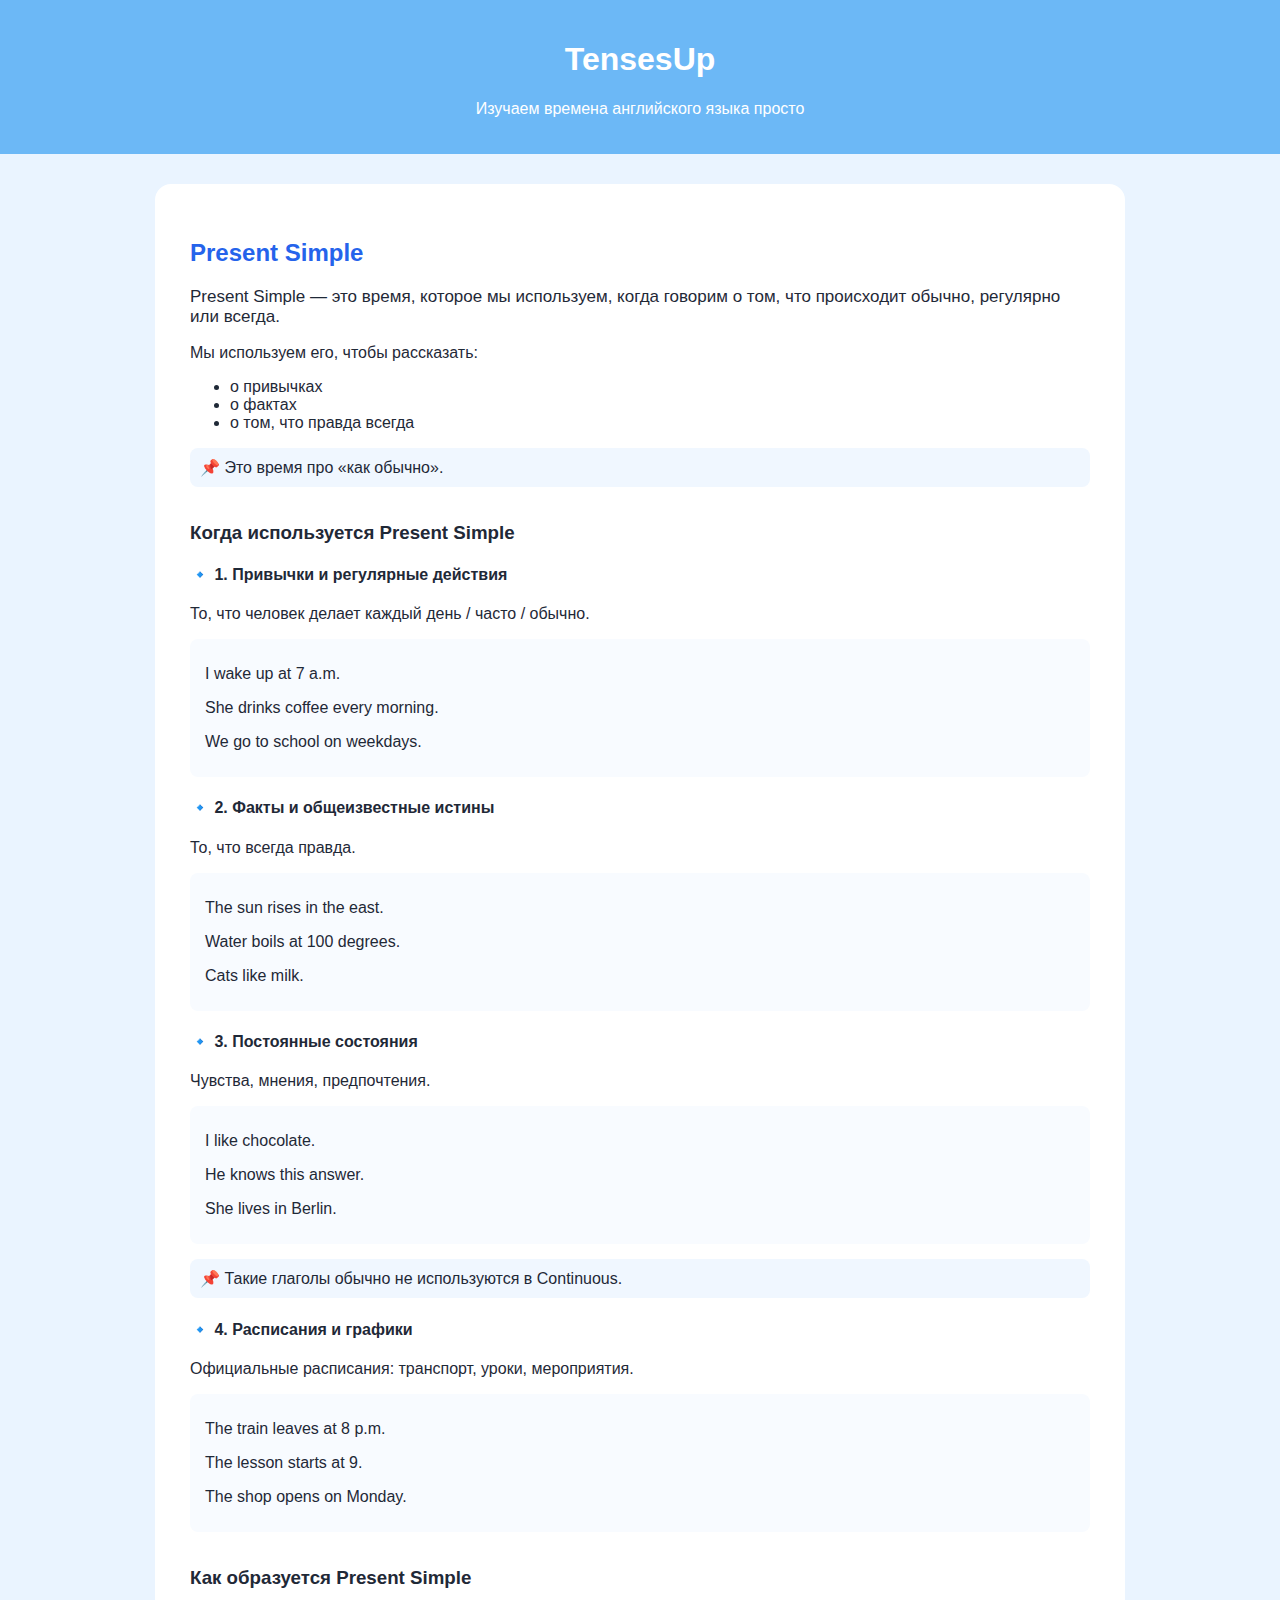
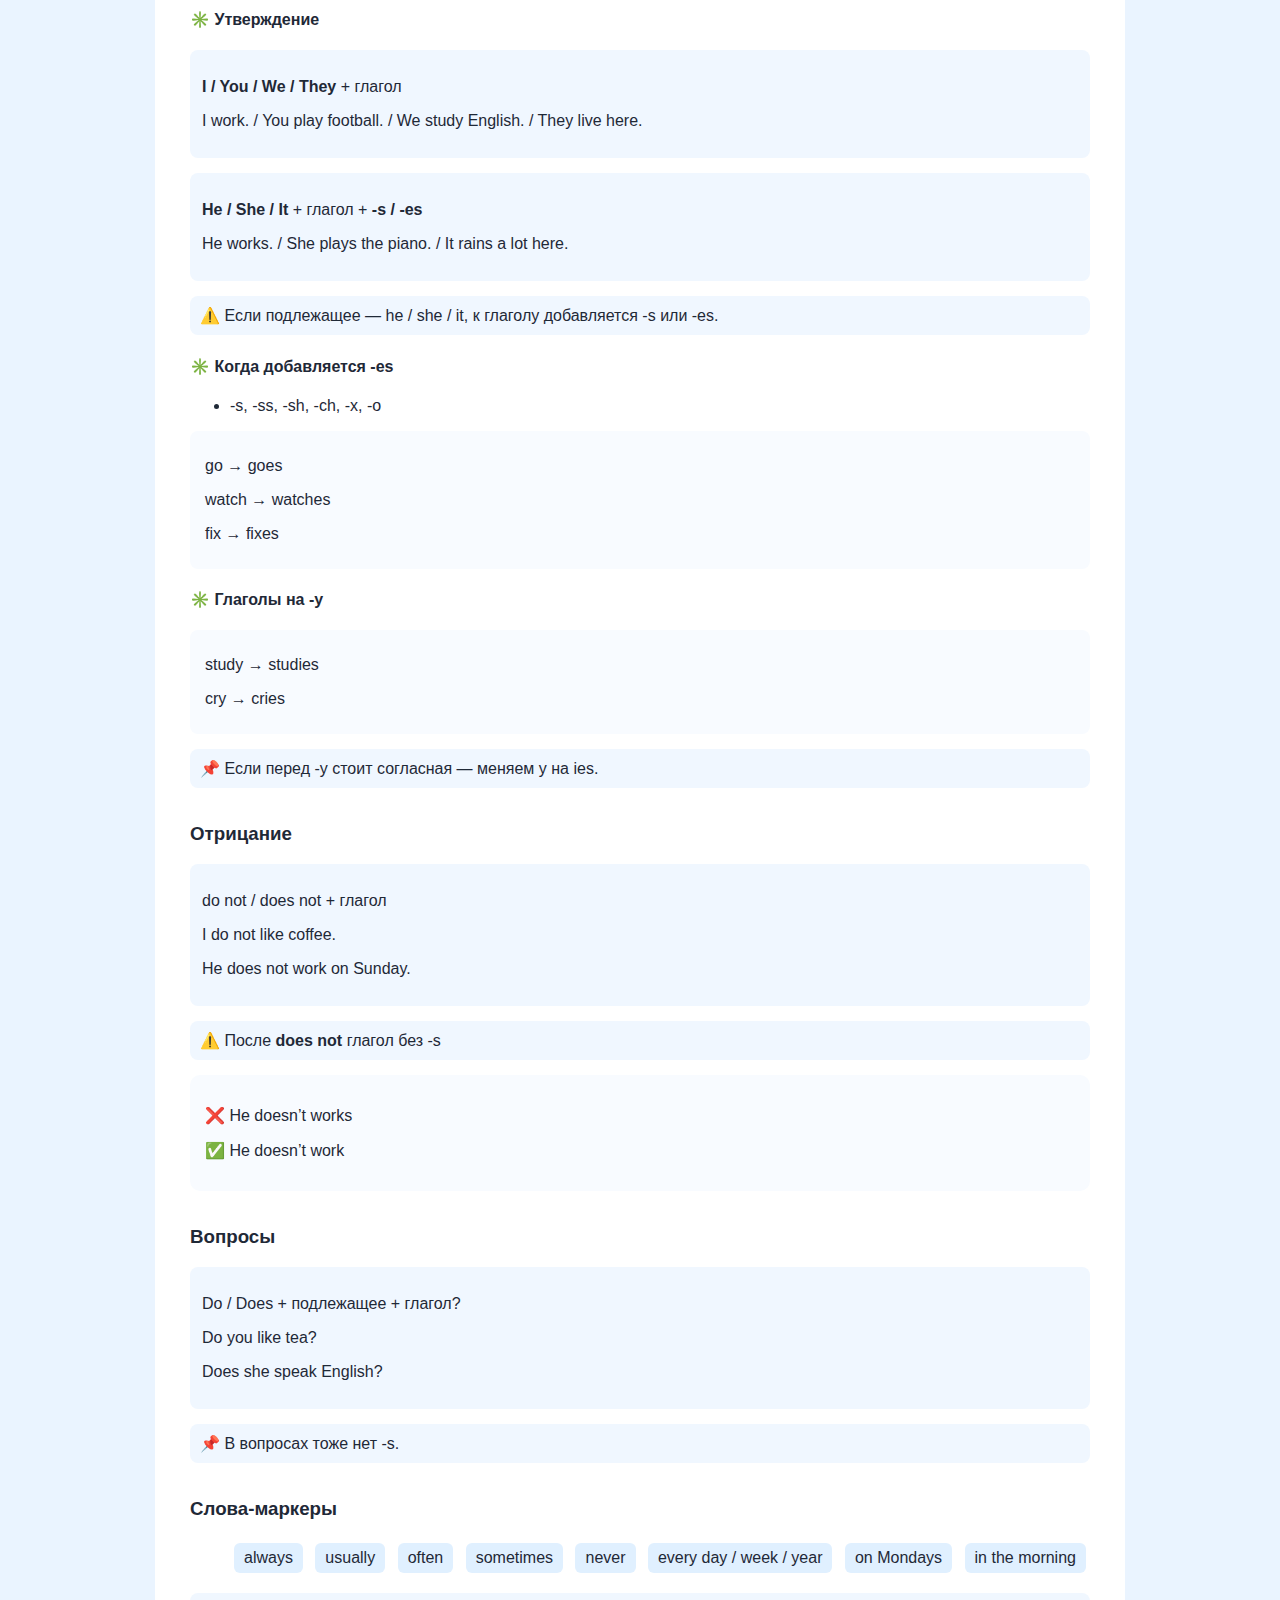
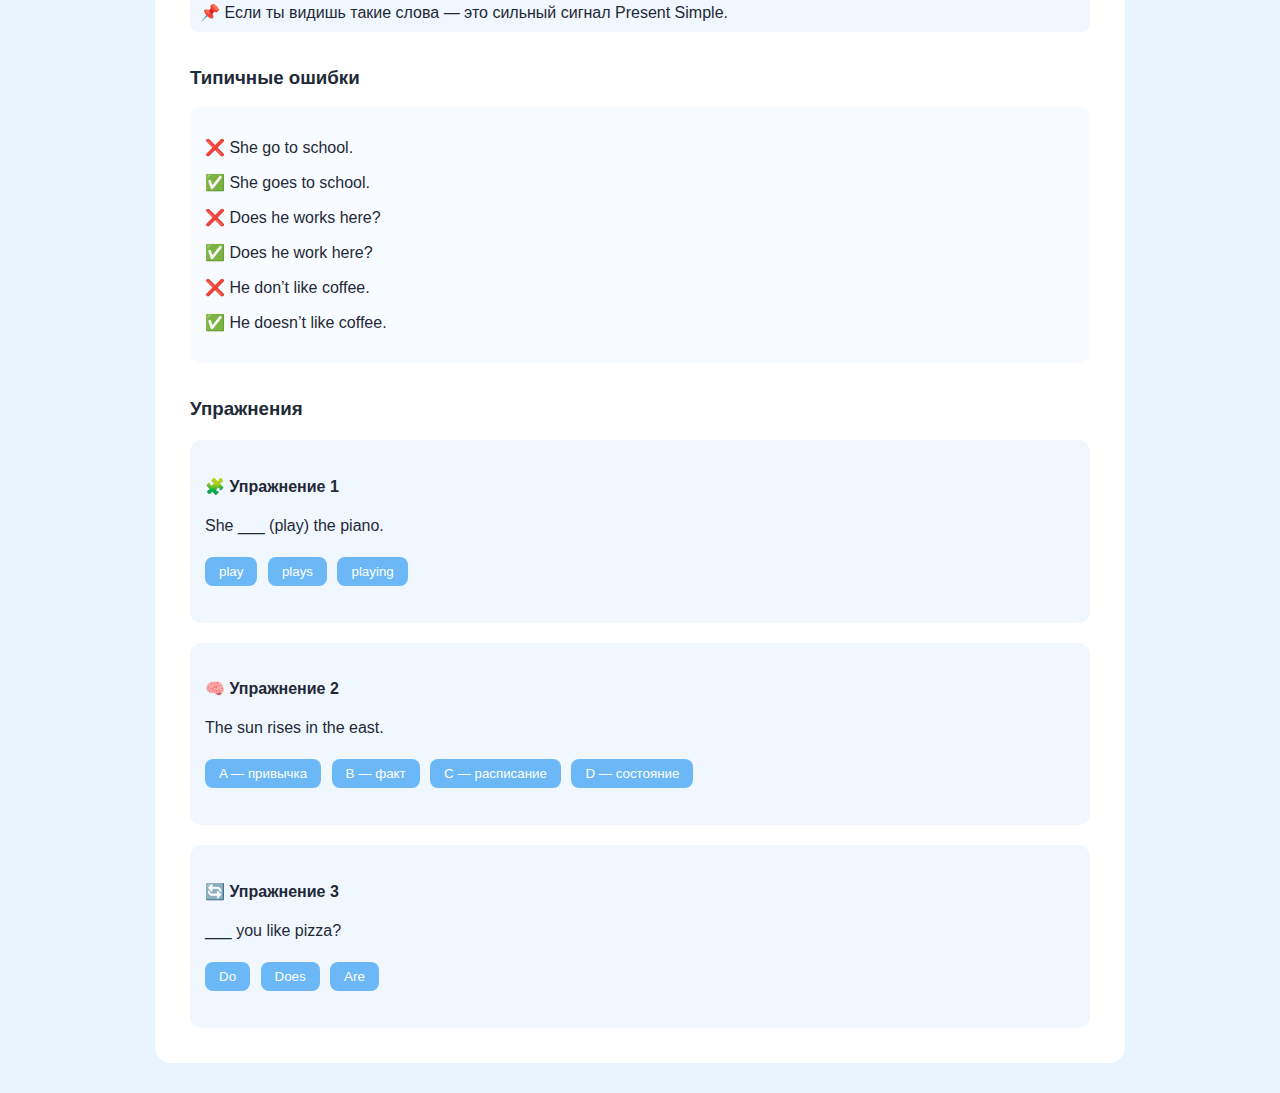
<file: index.html>
<!DOCTYPE html>
<html lang="ru">
<head>
    <meta charset="UTF-8">
    <title>TensesUp — Present Simple</title>
    <link rel="stylesheet" href="style.css">
</head>
<body>

<header>
    <h1>TensesUp</h1>
    <p>Изучаем времена английского языка просто</p>
</header>

<main>

<section class="tense" data-level="simple">

    <h2>Present Simple</h2>

    <!-- 1. Короткое объяснение -->
    <p class="intro">
        Present Simple — это время, которое мы используем,
        когда говорим о том, что происходит обычно, регулярно или всегда.
    </p>

    <p>
        Мы используем его, чтобы рассказать:
    </p>

    <ul>
        <li>о привычках</li>
        <li>о фактах</li>
        <li>о том, что правда всегда</li>
    </ul>

    <p class="note">📌 Это время про «как обычно».</p>

    <!-- 2. Когда используется -->
    <h3>Когда используется Present Simple</h3>

    <h4>🔹 1. Привычки и регулярные действия</h4>
    <p>То, что человек делает каждый день / часто / обычно.</p>
    <div class="examples">
        <p>I wake up at 7 a.m.</p>
        <p>She drinks coffee every morning.</p>
        <p>We go to school on weekdays.</p>
    </div>

    <h4>🔹 2. Факты и общеизвестные истины</h4>
    <p>То, что всегда правда.</p>
    <div class="examples">
        <p>The sun rises in the east.</p>
        <p>Water boils at 100 degrees.</p>
        <p>Cats like milk.</p>
    </div>

    <h4>🔹 3. Постоянные состояния</h4>
    <p>Чувства, мнения, предпочтения.</p>
    <div class="examples">
        <p>I like chocolate.</p>
        <p>He knows this answer.</p>
        <p>She lives in Berlin.</p>
    </div>

    <p class="note">📌 Такие глаголы обычно не используются в Continuous.</p>

    <h4>🔹 4. Расписания и графики</h4>
    <p>Официальные расписания: транспорт, уроки, мероприятия.</p>
    <div class="examples">
        <p>The train leaves at 8 p.m.</p>
        <p>The lesson starts at 9.</p>
        <p>The shop opens on Monday.</p>
    </div>

    <!-- 3. Образование -->
    <h3>Как образуется Present Simple</h3>

    <h4>✳️ Утверждение</h4>

    <div class="formula">
        <p><strong>I / You / We / They</strong> + глагол</p>
        <p>I work. / You play football. / We study English. / They live here.</p>
    </div>

    <div class="formula">
        <p><strong>He / She / It</strong> + глагол + <strong>-s / -es</strong></p>
        <p>He works. / She plays the piano. / It rains a lot here.</p>
    </div>

    <p class="note">
        ⚠️ Если подлежащее — he / she / it, к глаголу добавляется -s или -es.
    </p>

    <h4>✳️ Когда добавляется -es</h4>
    <ul>
        <li>-s, -ss, -sh, -ch, -x, -o</li>
    </ul>
    <div class="examples">
        <p>go → goes</p>
        <p>watch → watches</p>
        <p>fix → fixes</p>
    </div>

    <h4>✳️ Глаголы на -y</h4>
    <div class="examples">
        <p>study → studies</p>
        <p>cry → cries</p>
    </div>

    <p class="note">
        📌 Если перед -y стоит согласная — меняем y на ies.
    </p>

    <!-- 4. Отрицание -->
    <h3>Отрицание</h3>

    <div class="formula">
        <p>do not / does not + глагол</p>
        <p>I do not like coffee.</p>
        <p>He does not work on Sunday.</p>
    </div>

    <p class="note">
        ⚠️ После <strong>does not</strong> глагол без -s
    </p>

    <div class="errors">
        <p>❌ He doesn’t works</p>
        <p>✅ He doesn’t work</p>
    </div>

    <!-- 5. Вопросы -->
    <h3>Вопросы</h3>

    <div class="formula">
        <p>Do / Does + подлежащее + глагол?</p>
        <p>Do you like tea?</p>
        <p>Does she speak English?</p>
    </div>

    <p class="note">📌 В вопросах тоже нет -s.</p>

    <!-- 6. Слова-маркеры -->
    <h3>Слова-маркеры</h3>
    <ul class="markers">
        <li>always</li>
        <li>usually</li>
        <li>often</li>
        <li>sometimes</li>
        <li>never</li>
        <li>every day / week / year</li>
        <li>on Mondays</li>
        <li>in the morning</li>
    </ul>

    <p class="note">
        📌 Если ты видишь такие слова — это сильный сигнал Present Simple.
    </p>

    <!-- 7. Ошибки -->
<h3>Типичные ошибки</h3>
    <div class="errors">
        <p>❌ She go to school.</p>
        <p>✅ She goes to school.</p>

        <p>❌ Does he works here?</p>
        <p>✅ Does he work here?</p>

        <p>❌ He don’t like coffee.</p>
        <p>✅ He doesn’t like coffee.</p>
    </div>

    <!-- 8. Упражнения -->
    <h3>Упражнения</h3>

    <!-- Упражнение 1 -->
    <div class="task">
        <h4>🧩 Упражнение 1</h4>
        <p>She ___ (play) the piano.</p>
        <button onclick="check(this, false)">play</button>
        <button onclick="check(this, true)">plays</button>
        <button onclick="check(this, false)">playing</button>
        <p class="result"></p>
    </div>

    <!-- Упражнение 2 -->
    <div class="task">
        <h4>🧠 Упражнение 2</h4>
        <p>The sun rises in the east.</p>
        <button onclick="check(this, false)">A — привычка</button>
        <button onclick="check(this, true)">B — факт</button>
        <button onclick="check(this, false)">C — расписание</button>
        <button onclick="check(this, false)">D — состояние</button>
        <p class="result"></p>
    </div>

    <!-- Упражнение 3 -->
    <div class="task">
        <h4>🔄 Упражнение 3</h4>
        <p>___ you like pizza?</p>
        <button onclick="check(this, true)">Do</button>
        <button onclick="check(this, false)">Does</button>
        <button onclick="check(this, false)">Are</button>
        <p class="result"></p>
    </div>

</section>

</main>

<script src="script.js"></script>
</body>
</html>
</file>
<file: style.css>
body {
    margin: 0;
    font-family: Arial, sans-serif;
    background: #eaf4ff;
    color: #1f2937;
}

header {
    background: #6cb8f6;
    color: white;
    text-align: center;
    padding: 20px;
}

main {
    padding: 30px;
}

.tense {
    background: white;
    max-width: 900px;
    margin: auto;
    padding: 35px;
    border-radius: 16px;
}

h2 {
    color: #2563eb;
}

h3 {
    margin-top: 35px;
}

.intro {
    font-size: 17px;
}

.note {
    background: #f0f7ff;
    padding: 10px;
    border-radius: 8px;
    margin: 15px 0;
}

.examples {
    background: #f8fbff;
    padding: 10px 15px;
    border-radius: 8px;
    margin-bottom: 15px;
}

.formula {
    background: #f0f7ff;
    padding: 12px;
    border-radius: 8px;
    margin-bottom: 15px;
}

.errors {
    background: #f8fbff;
    padding: 15px;
    border-radius: 10px;
}

.markers li {
    display: inline-block;
    background: #e0f0ff;
    padding: 6px 10px;
    border-radius: 6px;
    margin: 4px;
}

.task {
    background: #f0f7ff;
    padding: 15px;
    border-radius: 12px;
    margin-top: 20px;
}

button {
    background: #6cb8f6;
    color: white;
    border: none;
    border-radius: 8px;
    padding: 7px 14px;
    margin: 6px 6px 6px 0;
    cursor: pointer;
}

button:hover {
    opacity: 0.9;
}

.result {
    font-weight: bold;
    margin-top: 10px;
}
</file>
